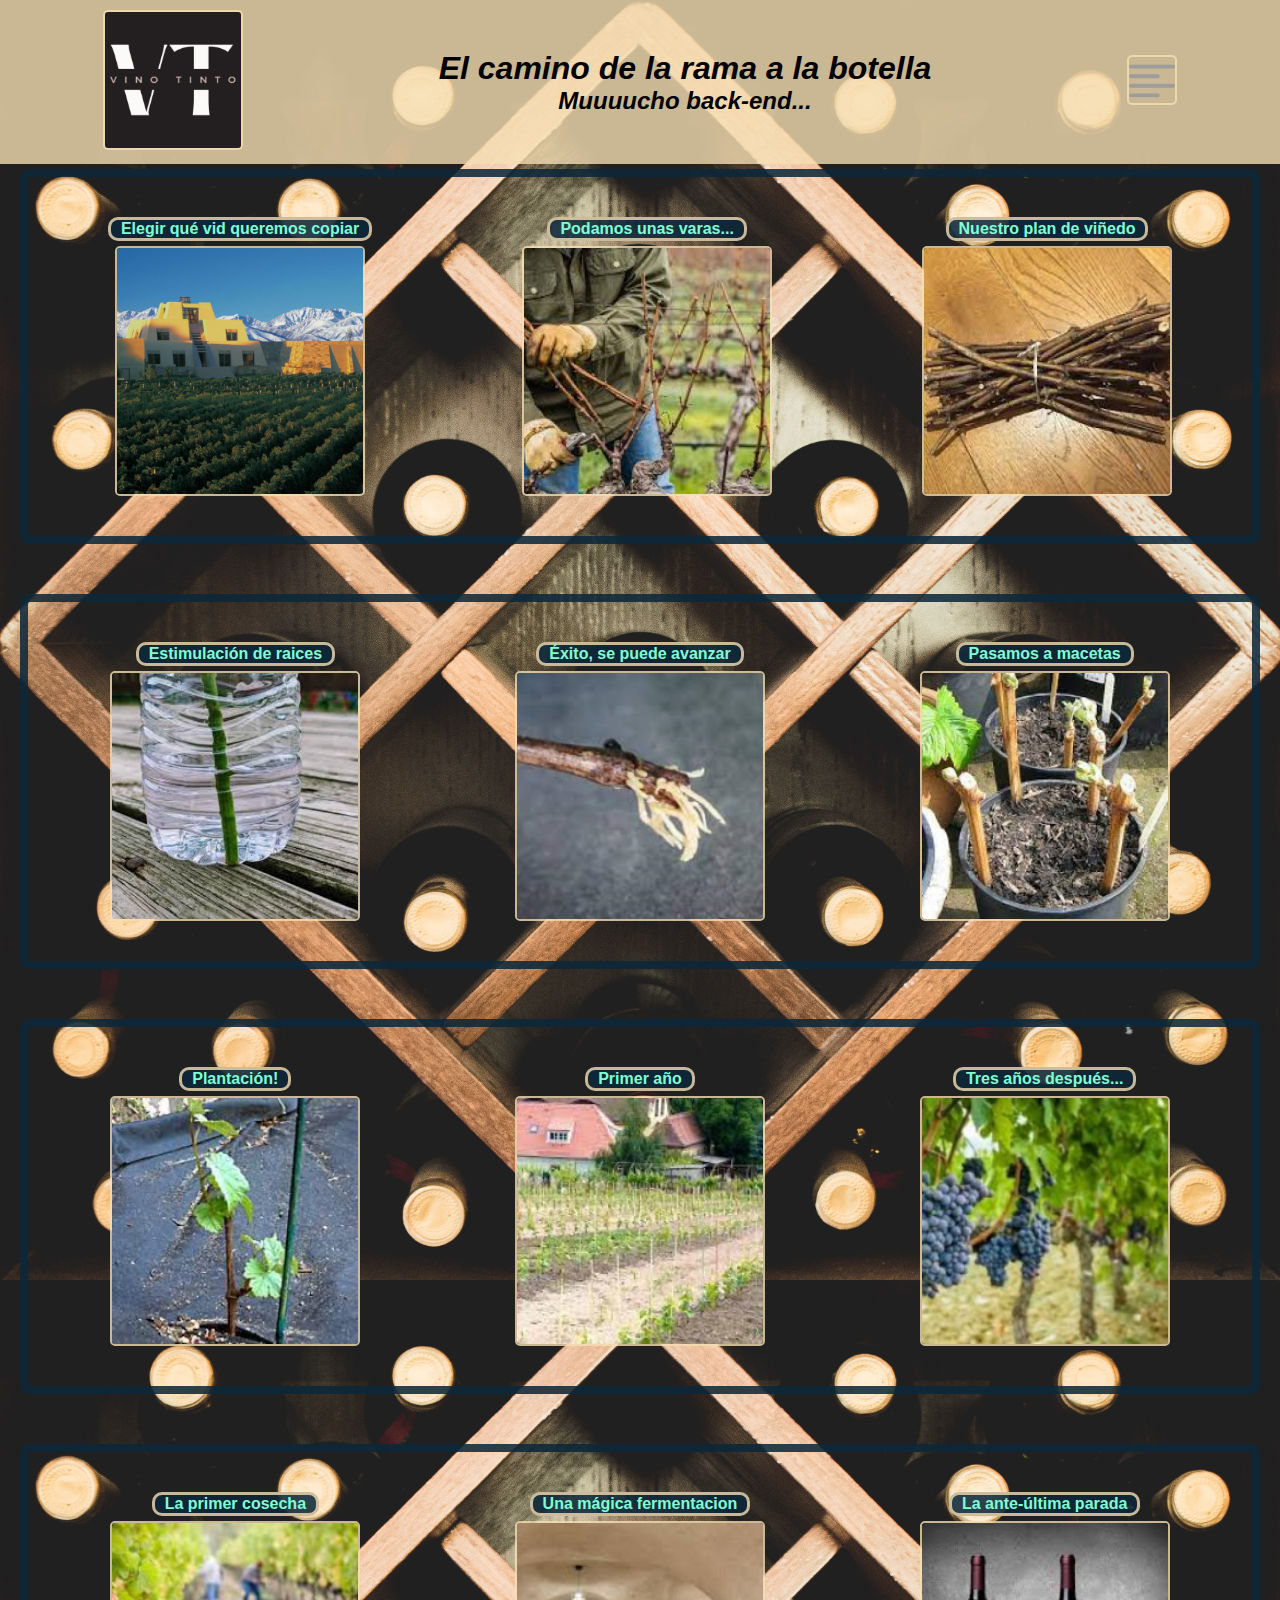
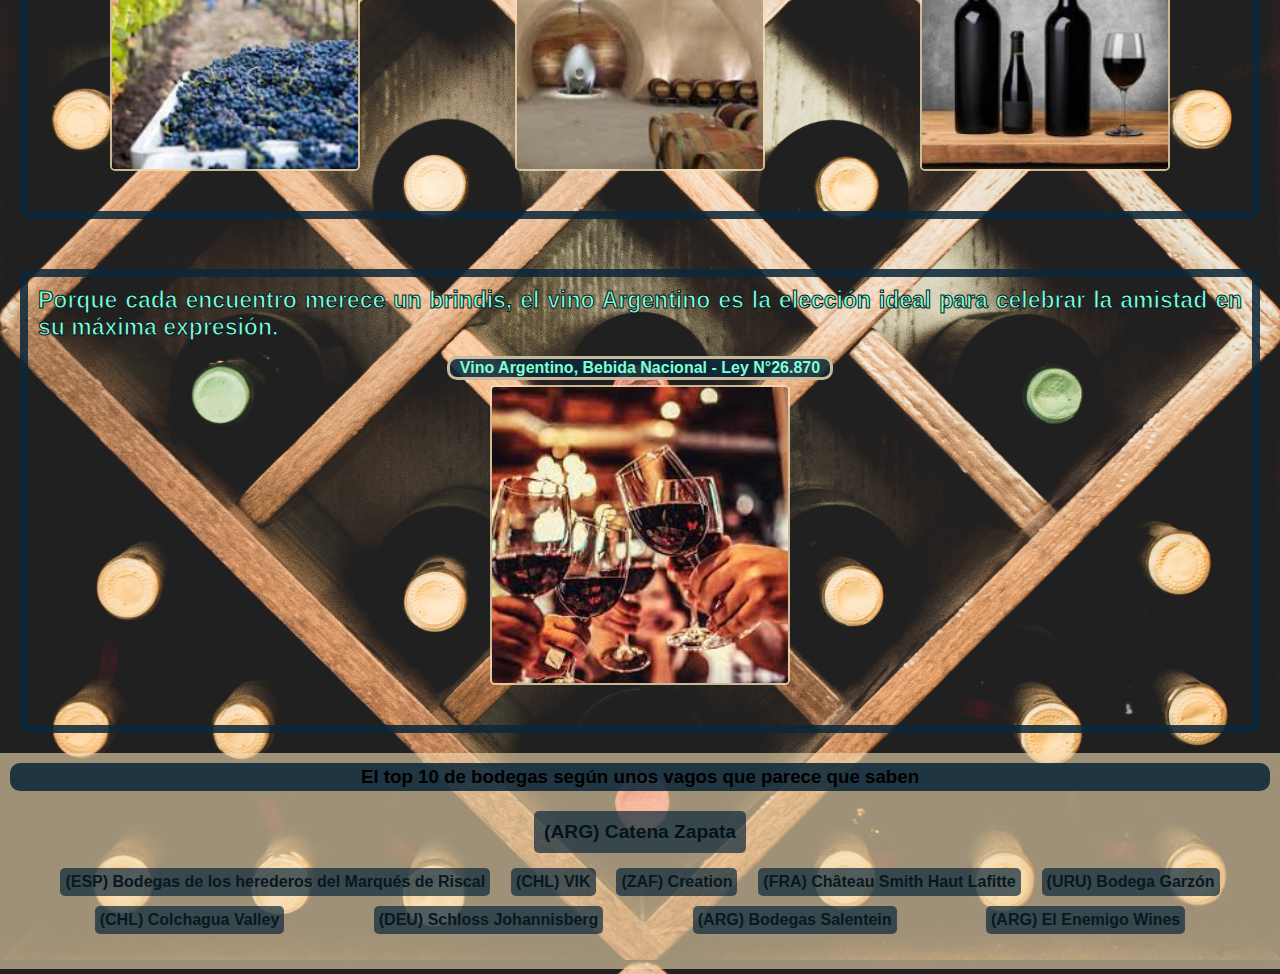
<file: ejercicios_profundizacion/profundizacion_1.html>
<!DOCTYPE html>
<html lang="en">

<head>
    <meta charset="UTF-8">
    <meta name="viewport" content="width=device-width, initial-scale=1.0">
    <link rel="stylesheet" href="css/profundizacio_1.css">
    <title>Document</title>
</head>

<body>
    <header>
        <div class="logo">
            <img src="images/vino_tinto.png" alt="logo" width="140px">
        </div>

        <div>
            <h1 class="titulo">El camino de la rama a la botella</h1>
            <h2 class="titulo">Muuuucho back-end...</h2>
        </div>

        <div class="menu">
            <a href="#"><img src="images/menu.png" alt="menu" height="50px"></a>
        </div>
    </header>

    <div class="container">

        <div class="grupo">
            <article class="ficha">
                <span>Elegir qué vid queremos copiar</span>
                <img src="images/vid_para_envidiar.png" alt="vista catena zapata" width="250px">
            </article>
            <article class="ficha">
                <span>Podamos unas varas...</span>
                <img src="images/poda_en_accion.png" alt="poda" width="250px">
            </article>
            <article class="ficha">
                <span>Nuestro plan de viñedo</span>
                <img src="images/resultado_poda.png" alt="varas" width="250px">
            </article>
        </div>

        <div class="grupo">
            <article class="ficha">
                <span>Estimulación de raices</span>
                <img src="images/estimular_raices.png" alt="estimular raices" width="250px">
            </article>
            <article class="ficha">
                <span>Éxito, se puede avanzar</span>
                <img src="images/primeras_raices.png" alt="primeras raices" width="250px">
            </article>
            <article class="ficha">
                <span>Pasamos a macetas</span>
                <img src="images/en_tierra.png" alt="plantar en maceta" width="250px">
            </article>
        </div>

        <div class="grupo">
            <article class="ficha">
                <span>Plantación!</span>
                <img src="images/plantado.png" alt="plantar en lugar definitivo" width="250px">
            </article>
            <article class="ficha">
                <span>Primer año</span>
                <img src="images/un_ano.png" alt="vid de un año" width="250px">
            </article>
            <article class="ficha">
                <span>Tres años después...</span>
                <img src="images/tres_anos.png" alt="vid de tres años" width="250px">
            </article>
        </div>

        <div class="grupo">
            <article class="ficha">
                <span>La primer cosecha</span>
                <img src="images/harvest.png" alt="cosecha" width="250px">
            </article>
            <article class="ficha">
                <span>Una mágica fermentacion</span>
                <img src="images/fermentacion.png" alt="fermentacion" width="250px">
            </article>
            <article class="ficha">
                <span>La ante-última parada</span>
                <img src="images/vino.png" alt="botella de vino" width="250px">
            </article>
        </div>

        <div class="brindis">
            <article class="ficha">
                <p>Porque cada encuentro merece un brindis, el vino Argentino es la elección ideal para celebrar la amistad en su máxima expresión.</p>
                <span>Vino Argentino, Bebida Nacional - Ley N°26.870</span>
                <img src="images/chin_chin.png" alt="salud!" width="300px">
            </article>
        </div>
    </div>

    <footer>
        <h3>El top 10 de bodegas según unos vagos que parece que saben</h3>

        <nav>
            <div class="ranking_1">
                <a id="catena" href="https://catenazapata.com/">(ARG) Catena Zapata</a>
            </div>

            <ul>
                <li>
                    <a href="https://www.marquesderiscal.com/">(ESP) Bodegas de los herederos del Marqués de Riscal</a>
                </li>
                <li>
                    <a href="https://www.vikwine.com/">(CHL) VIK</a>
                </li>
                <li>
                    <a href="https://www.creationwines.com/">(ZAF) Creation</a>
                </li>
                <li>
                    <a href="https://www.smith-haut-lafitte.com/en/home/">(FRA) Château Smith Haut Lafitte</a>
                </li>
                <li>
                    <a href="https://www.bodegagarzon.com/">(URU) Bodega Garzón</a>
                </li>
                <li>
                    <a href="https://www.monteswines.com/">(CHL) Colchagua Valley</a>
                </li>
                <li>
                    <a href="https://schloss-johannisberg.de/">(DEU) Schloss Johannisberg</a>
                </li>
                <li>
                    <a href="http://www.bodegasalentein.com/">(ARG) Bodegas Salentein</a>
                </li>
                <li>
                    <a href="http://www.enemigowines.com/">(ARG) El Enemigo Wines</a>
                </li>
            </ul>
        </nav>
    </footer>
</body>

</html>
</file>
<file: ejercicios_profundizacion/css/profundizacio_1.css>
*{
    font-family: "bebas-neue-pro-expanded",sans-serif;
    margin: 0;
    padding: 0; 
    list-style-type: none;
    box-sizing: border-box;
    text-decoration: none
}

body{
    background-image: url(../images/vino_logo.jpg);
    background-size: 100%;
}

header {
    background-color: rgba(245, 222, 179, 0.8);
    display: flex;
    justify-content: space-around;
    align-items: center;
    padding: 10px;
    gap: 10px;

}

.titulo {
    font-family:'Trebuchet MS', 'Lucida Sans Unicode', 'Lucida Grande', 'Lucida Sans', Arial, sans-serif;
    font-style: oblique;
    text-align: center;
}

.container {
    /* background-color: brown; */
    display: flex;
    flex-direction: column;
    gap: 50px;
    padding-top: 5px;
}

.grupo {
    display: flex;
    flex-wrap: wrap;
    justify-content: space-around;
    padding: 20px;
    padding-top: 40px;
    padding-bottom: 40px;
    margin-left: 20px;
    margin-right: 20px;
    gap: 30px;
    border: 8px solid #0b2739de;
    border-radius: 10px;
}

img {
    border-radius: 5px;
    border: solid 2px rgba(245, 222, 179, 0.8);
}

.ficha {
    display: flex;
    flex-direction: column;
    align-items: center;
    color: aquamarine;
    font-weight: 900;
    gap: 5px;
}

.brindis {
    display: flex;
    flex-wrap: wrap;
    justify-content: space-around;
    padding: 10px;
    padding-bottom: 40px;
    margin-left: 20px;
    margin-right: 20px;
    border: 8px solid #0b2739de;
    border-radius: 10px;
}

p {
    -webkit-text-stroke: 1px #071a25;
    font-size: 23px;
    text-align: justify;
    margin-bottom: 10px;
}

span {
    background-color:#0b2739de;
    border-radius: 10px;
    text-align: center;
    padding-left: 10px;
    padding-right: 10px;
    border: solid 3px rgba(245, 222, 179, 0.8);
}

footer {
    background-color: rgba(245, 222, 179, 0.6);
    padding: 10px;
    margin-top: 20px;
    margin-bottom: 5px;
    text-align: center;
}

h3 {
    font-family: 'Trebuchet MS', 'Lucida Sans Unicode', 'Lucida Grande', 'Lucida Sans', Arial, sans-serif;
    background-color:#0b2739de;
    border-radius: 10px;
    padding-top: 3px;
    padding-bottom: 3px;
}

ul {
    display: flex;
    flex-direction: row;
    justify-content: space-around;
    flex-wrap: wrap;
    margin-left: 10px;
    margin-right: 10px;
}

li {
    background-color: #0b2739b2;
    padding: 5px;
    margin: 5px;
    border-radius: 5px;
}

nav {
    padding: 20px;
    margin-left: 10px;
    margin-right: 10px;
}

a {
    font-family: 'Trebuchet MS', 'Lucida Sans Unicode', 'Lucida Grande', 'Lucida Sans', Arial, sans-serif;
    color: #071822;
    font-weight: bolder;
    text-align: center;
}

.ranking_1 {
    display: flex;
    justify-content: center;
    margin-bottom: 10px;
    font-family: 'Trebuchet MS', 'Lucida Sans Unicode', 'Lucida Grande', 'Lucida Sans', Arial, sans-serif;
    font-weight: bolder;
    font-size: larger;
}

#catena {
    background-color: #0b2739b2;
    padding: 10px;
    border-radius: 5px;
    color: #05121b;
}
</file>
